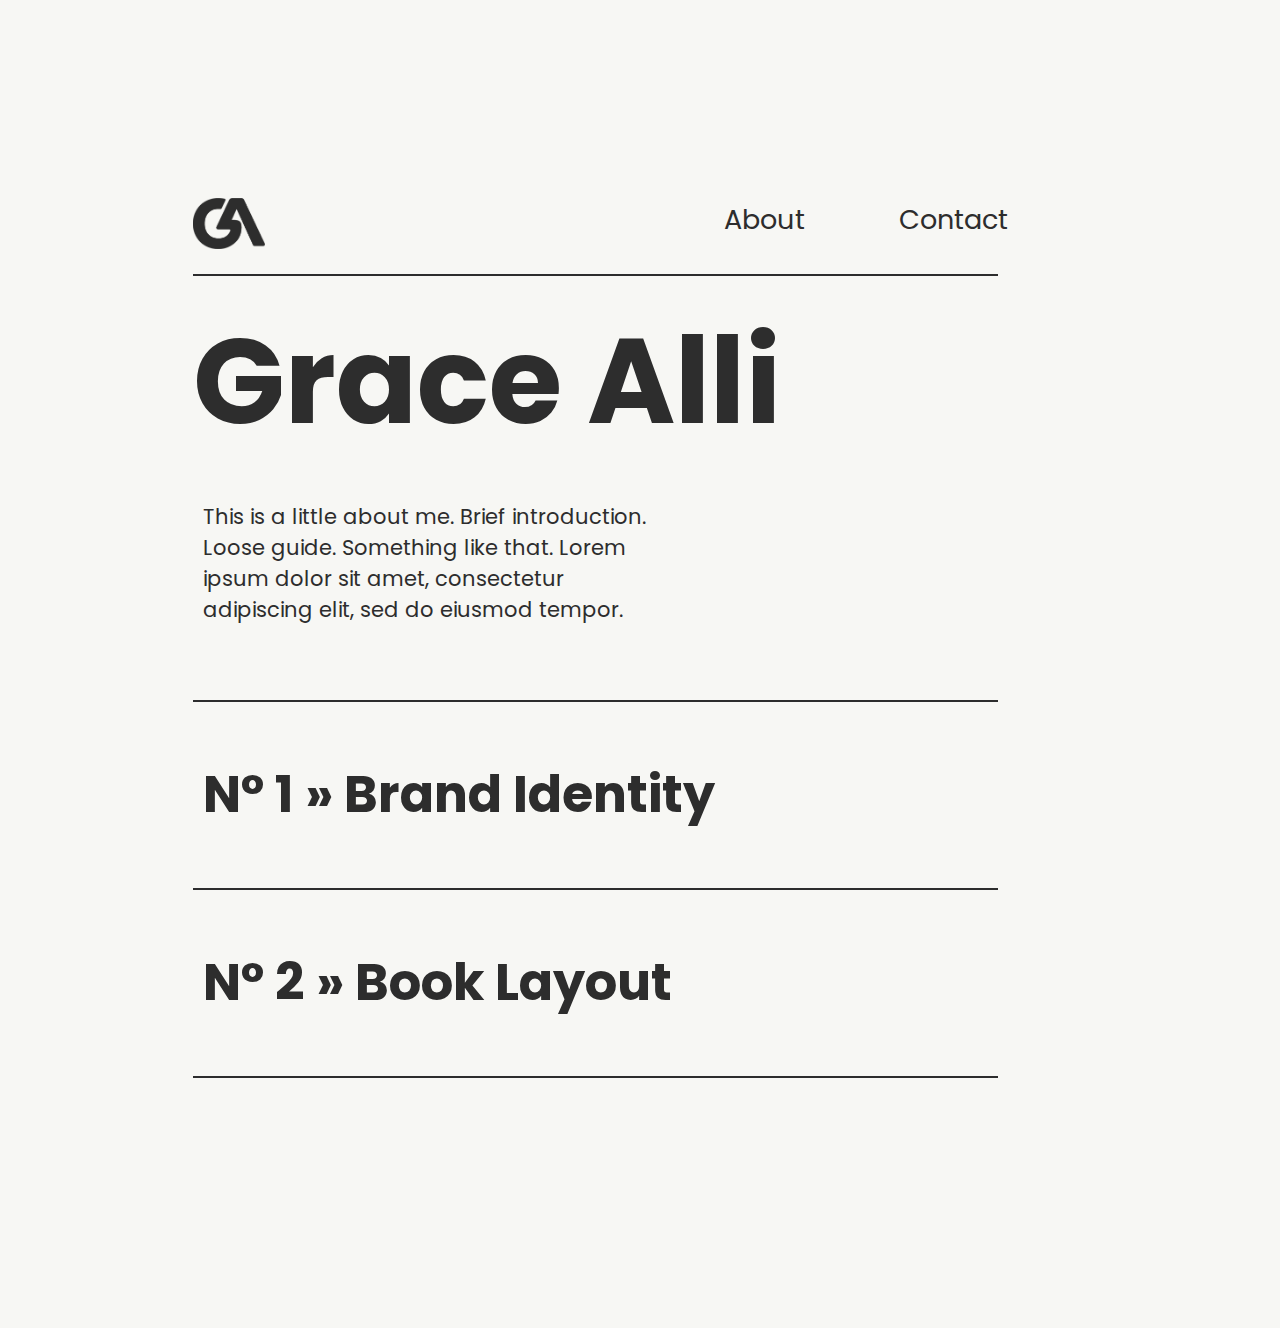
<file: GitHub Repository.io/index.html>
<!DOCTYPE html>
    <head>
        <meta charset="utf-8">
        <title>grace alli - design portfolio</title>
        <link rel="stylesheet" href="style.css" type="text/css">
        <link href="https://fonts.googleapis.com/css?family=Poppins:300,300i,400,400i,500,500i,600,600i,700,700i,800,800i,900,900i&display=swap" rel="stylesheet">
        <meta name="viewport" content="width=device-width, initial-scale=1.0">

    </head>
    <nav id="NavContainer">
        <div class="NavHead"> 
            <h2 id="NavAbout"><a href="about.html">About</a></h2>
            <h2 id="NavContact"><a href="contact.html">Contact</a></h2>
        </div>
        <div id="LogoContainer">
            <a href="index.html"><img class="NavLogo" title="Grace Alli Design Logomark" src="graphics/logo-alt.png"></a>
        </div>
    </nav>
    <hr class="ruler nav">
    <body>
        <div id = "ProjectContainer">
            <h1 id="NameHead">Grace Alli</h1>
                <p class="BodyText AboutMe">This is a little about me. Brief introduction. <br> Loose guide. Something like that. Lorem <br> ipsum dolor sit amet, consectetur <br> adipiscing elit, sed do eiusmod tempor.</p>
            
            <div id="ProjectTitleContainer">
                <hr class="ruler divide">
                    <p id="BrandHover" class="BodyText ProjectTitle"> <a href="brand.html"><span class="number">N&deg 1</span><span class="glyph"> </span> <span class="project">Brand Identity</span></a></p>
                <hr class="ruler bottom">
                    <p class="BodyText ProjectTitle"> <a href="book-layout.html"> <span class="number">N&deg 2</span><span class="glyph"> </span><span class="project"> Book Layout</span> </a></p>
                <hr class="ruler bottom final">
            </div>
        </div>
    </body>
</file>
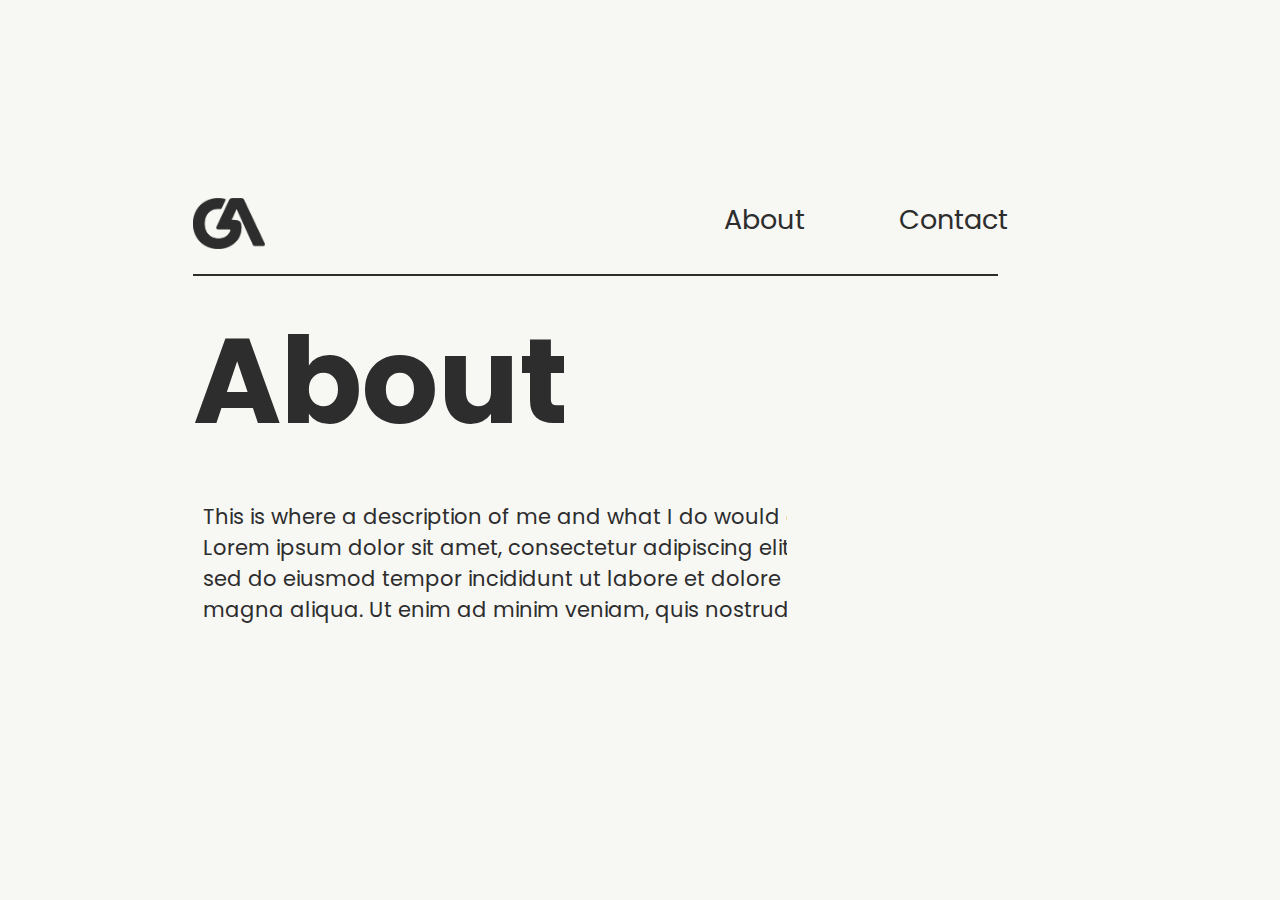
<file: GitHub Repository.io/about.html>
<!DOCTYPE html>
    <head>
        <meta charset="utf-8">
        <title>grace alli - design portfolio</title>
        <link rel="stylesheet" href="style.css" type="text/css">
        <link href="https://fonts.googleapis.com/css?family=Poppins:300,300i,400,400i,500,500i,600,600i,700,700i,800,800i,900,900i&display=swap" rel="stylesheet">
        <meta name="viewport" content="width=device-width, initial-scale=1.0">

    </head>
    <nav id="NavContainer">
        <div class="NavHead"> 
            <h2 id="NavAbout"><a href="about.html">About</a></h2>
            <h2 id="NavContact"><a href="contact.html">Contact</a></h2>
        </div>
        <div id="LogoContainer">
            <a href="index.html"><img class="NavLogo" title="Grace Alli Design Logomark" src="graphics/logo-alt.png"></a>
        </div>
    </nav>
    <hr class="ruler nav">
    <body>
        <h1 class="PageTitle">About</h1>
            <p class="HeadDescription BodyText">This is where a description of me and what I do would go. <br> Lorem ipsum dolor sit amet, consectetur adipiscing elit,  <br> sed do eiusmod tempor incididunt ut labore et dolore<br> magna aliqua.  Ut enim ad minim veniam, quis nostrud. </p>
            
    </body>
</file>
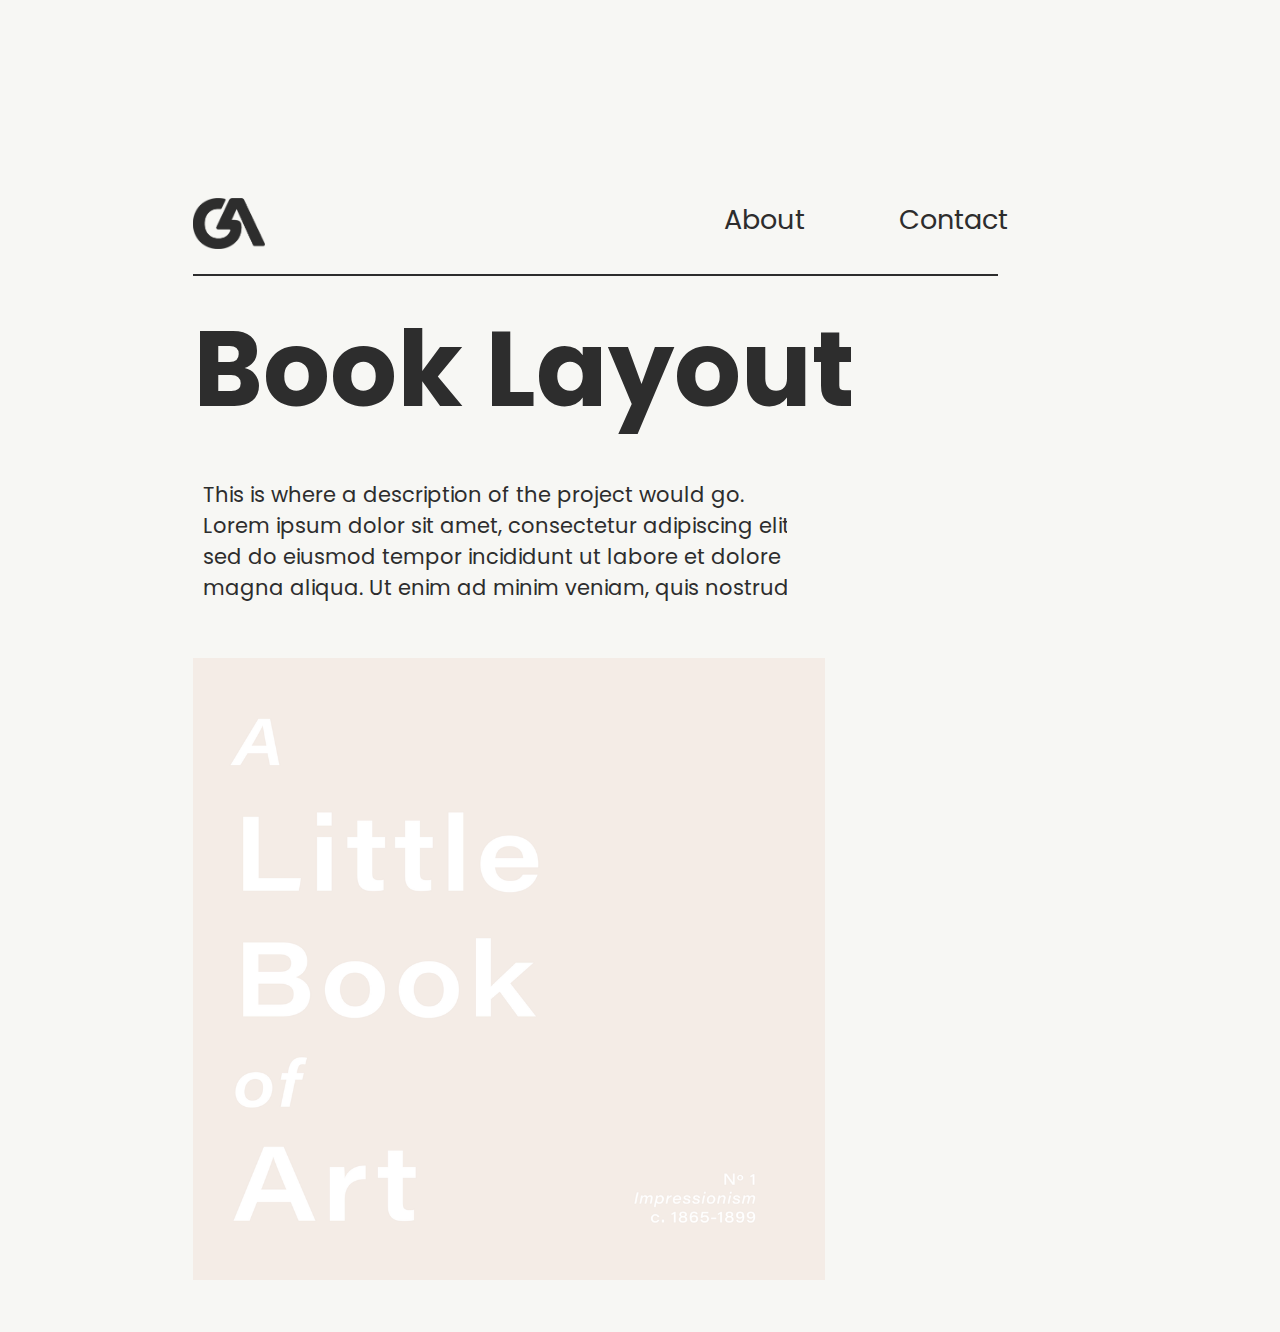
<file: GitHub Repository.io/book-layout.html>
<!DOCTYPE html>
    <head>
        <meta charset="utf-8">
        <title>grace alli - design portfolio</title>
        <link rel="stylesheet" href="style.css" type="text/css">
        <link href="https://fonts.googleapis.com/css?family=Poppins:300,300i,400,400i,500,500i,600,600i,700,700i,800,800i,900,900i&display=swap" rel="stylesheet">
        <meta name="viewport" content="width=device-width, initial-scale=1.0">

    </head>
    <nav id="NavContainer">
        <div class="NavHead"> 
            <h2 id="NavAbout"><a href="about.html">About</a></h2>
            <h2 id="NavContact"><a href="contact.html">Contact</a></h2>
        </div>
        <div id="LogoContainer">
            <a href="index.html"><img class="NavLogo" title="Grace Alli Design Logomark" src="graphics/logo-alt.png"></a>
        </div>
    </nav>
    <hr class="ruler nav">
    <body>
        <h1 class="PageTitle project">Book Layout</h1>
        <p class="HeadDescription BodyText">This is where a description of the project would go. <br> Lorem ipsum dolor sit amet, consectetur adipiscing elit,  <br> sed do eiusmod tempor incididunt ut labore et dolore<br> magna aliqua.  Ut enim ad minim veniam, quis nostrud. </p>
        <div class="ImageContainer">
            <img src="graphics/book-layout.png" title="A Little Book of Art Book Cover" class="BookLayoutOne">
        </div>
    </body>
</file>
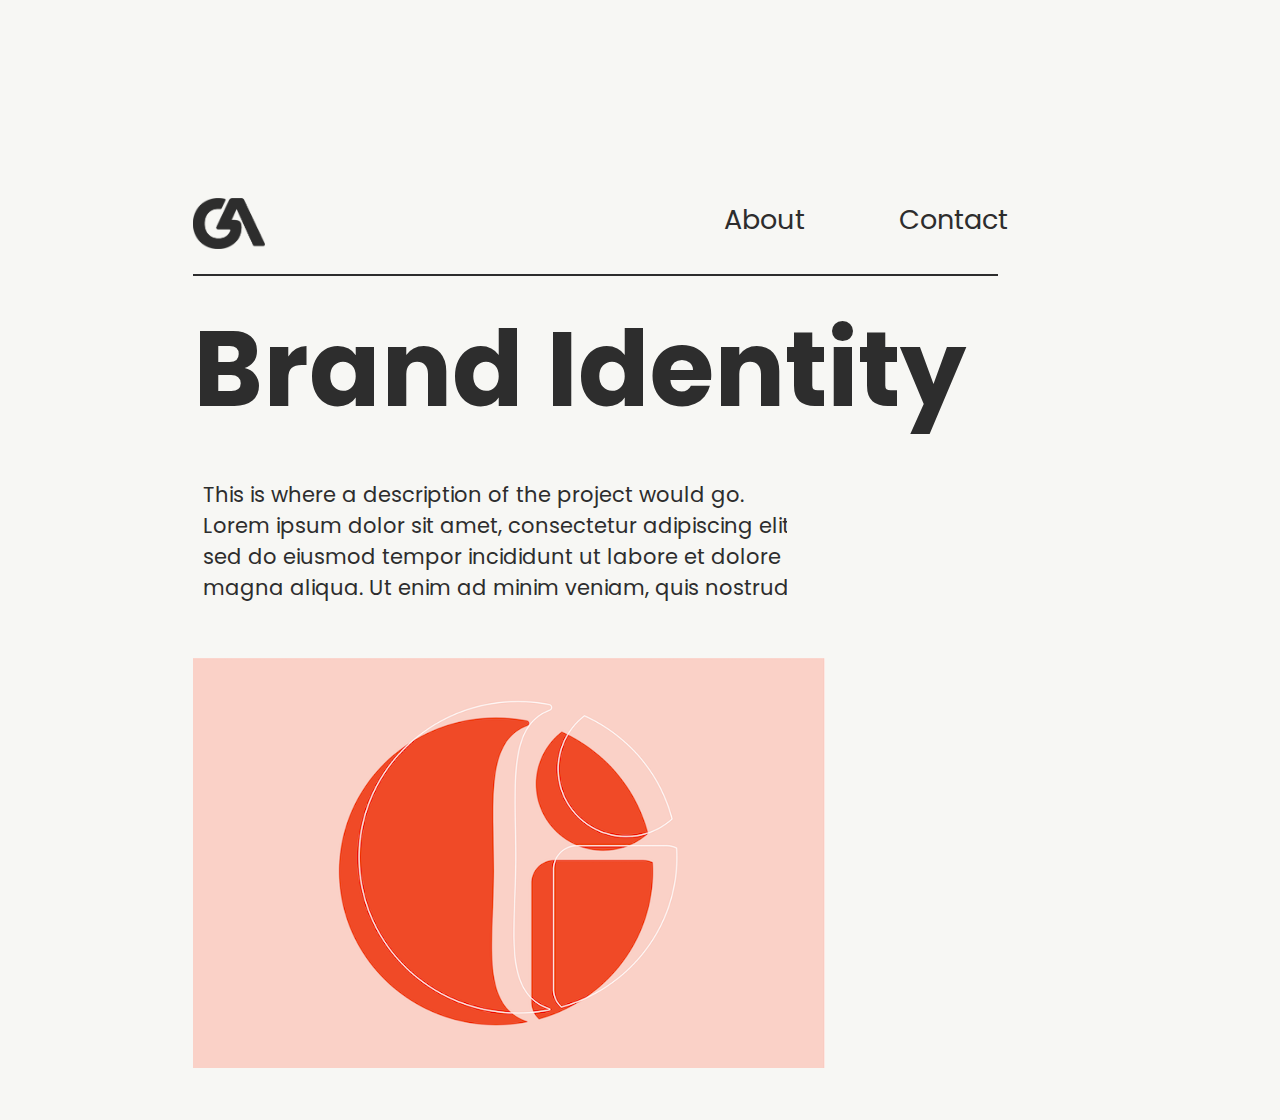
<file: GitHub Repository.io/brand.html>
<!DOCTYPE html>
    <head>
        <meta charset="utf-8">
        <title>grace alli - design portfolio</title>
        <link rel="stylesheet" href="style.css" type="text/css">
        <link href="https://fonts.googleapis.com/css?family=Poppins:300,300i,400,400i,500,500i,600,600i,700,700i,800,800i,900,900i&display=swap" rel="stylesheet">
        <meta name="viewport" content="width=device-width, initial-scale=1.0">

    </head>
    <nav id="NavContainer">
        <div class="NavHead"> 
            <h2 id="NavAbout"><a href="about.html">About</a></h2>
            <h2 id="NavContact"><a href="contact.html">Contact</a></h2>
        </div>
        <div id="LogoContainer">
            <a href="index.html"><img class="NavLogo" title="Grace Alli Design Logomark" src="graphics/logo-alt.png"></a>
        </div>
    </nav>
    <hr class="ruler nav">
    <body>
        <h1 class="PageTitle project">Brand Identity</h1>
            <p class="HeadDescription BodyText">This is where a description of the project would go. <br> Lorem ipsum dolor sit amet, consectetur adipiscing elit,  <br> sed do eiusmod tempor incididunt ut labore et dolore<br> magna aliqua.  Ut enim ad minim veniam, quis nostrud. </p>
        <img src="graphics/brand.png" title="Brand Design Logo" class="BrandLayoutOne">
    </body>
</file>
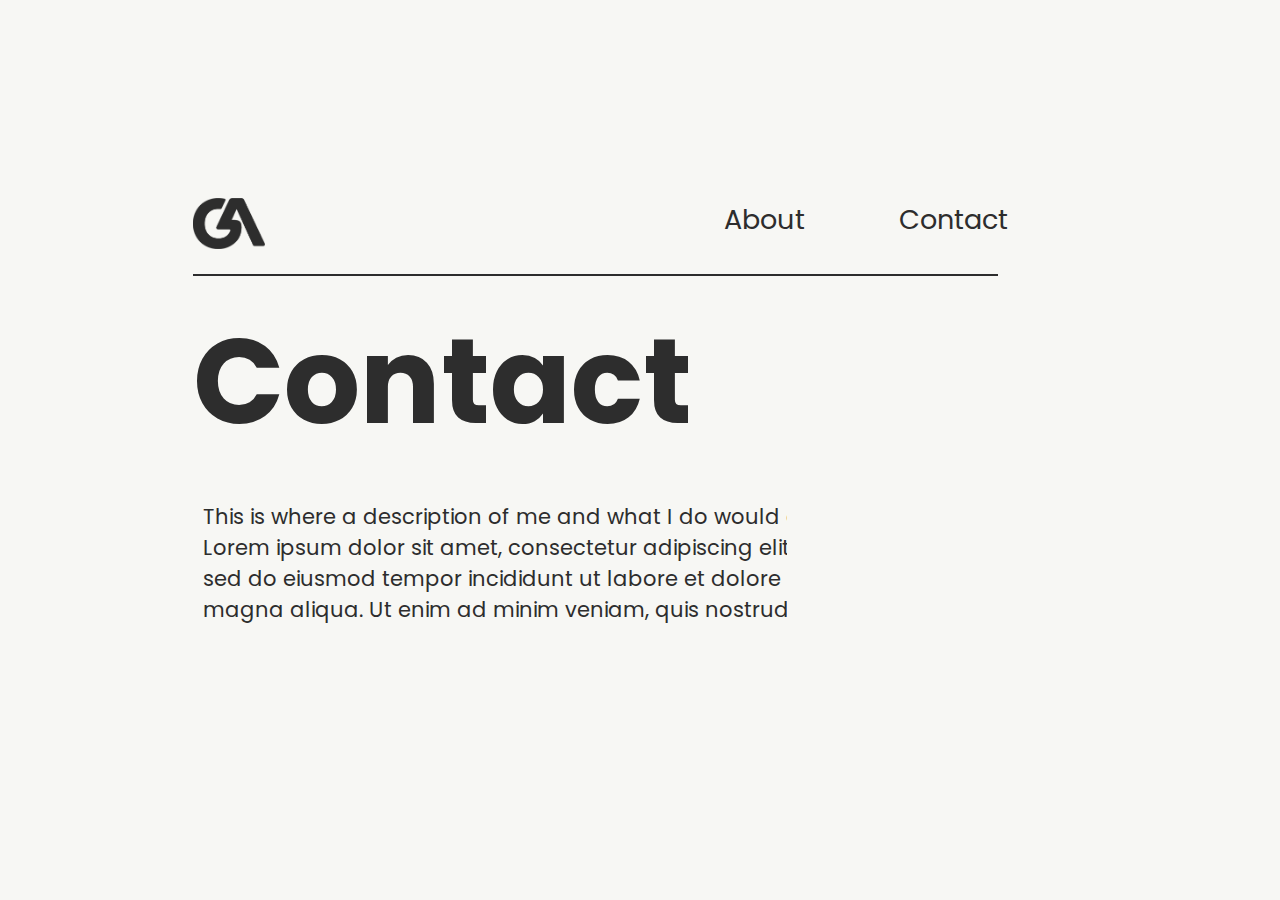
<file: GitHub Repository.io/contact.html>
<!DOCTYPE html>
    <head>
        <meta charset="utf-8">
        <title>grace alli - design portfolio</title>
        <link rel="stylesheet" href="style.css" type="text/css">
        <link href="https://fonts.googleapis.com/css?family=Poppins:300,300i,400,400i,500,500i,600,600i,700,700i,800,800i,900,900i&display=swap" rel="stylesheet">
        <meta name="viewport" content="width=device-width, initial-scale=1.0">

    </head>
    <nav id="NavContainer">
        <div class="NavHead"> 
            <h2 id="NavAbout"><a href="about.html">About</a></h2>
            <h2 id="NavContact"><a href="contact.html">Contact</a></h2>
        </div>
        <div id="LogoContainer">
            <a href="index.html"><img class="NavLogo" title="Grace Alli Design Logomark" src="graphics/logo-alt.png"></a>
        </div>
    </nav>
    <hr class="ruler nav">
    <body>
        <div class="HeadContainer">
        <h1 class="PageTitle">Contact</h1>
            <p class="HeadDescription BodyText">This is where a description of me and what I do would go. <br> Lorem ipsum dolor sit amet, consectetur adipiscing elit,  <br> sed do eiusmod tempor incididunt ut labore et dolore<br> magna aliqua.  Ut enim ad minim veniam, quis nostrud. </p>
        </div>
       
    </body>
</file>
<file: GitHub Repository.io/style.css>
/* BACKGROUND */
html {
    background-color: #f7f7f4;
}

/* HEADINGS */
h2 {
    font-family: 'Poppins', sans-serif;
    font-weight: 400;
    color: #2d2d2d;
}
h1 {
    font-family: 'Poppins', sans-serif;
    font-weight: 700;
    color: #2d2d2d;
}
.PageTitle {
    font-size: 200px;
    width: 63%;
    margin: 10px 0px 0px 180px;
    overflow: hidden;
    white-space: nowrap;
    padding: 5px 5px;
    color: #2d2d2d;
    position: relative;
    z-index: 1;
}
.PageTitle.project {
    font-size: 175px;
}

/* BODY TEXT */
.BodyText {
    font-family: 'Poppins', sans-serif;
    font-weight: 400;
    color: #2d2d2d;
}
.HeadDescription{
    font-size: 35px;
    width: 45%;
    margin: 10px 0px 0px 180px;
    overflow: hidden;
    padding: 15px 15px;
    white-space: nowrap;
}

/* LINKS */
a:link {
    text-decoration: none;
    color: #2d2d2d;
}
a:visited {
    color: #2d2d2d;
}
.NavHead a:hover {
    color: #979fad;
    transition-duration: .20s;   
}

#ProjectTitleContainer a:hover {
    color: #f7f7f4;
    -webkit-text-stroke: 3px;
    -webkit-text-stroke-color: #2d2d2d;
    transition-duration: .20s;
}

/* NAVIGATION */
#NavContainer {
    display: relative;   
    white-space: nowrap;
}
.NavHead{
    margin: 200px 0px 0px 675px;
    word-spacing: 150px; 
    width: 41.5%;
    text-align: right;
    overflow: hidden;
}
#NavAbout, #NavContact {
    display: inline;
    font-size: 45px;
}
#LogoContainer {
    margin: -70px 0px 0px 185px;
    max-width: 100%;
 }
.NavLogo {
     width: 7.5em;
     align-items: center;
     position: absolute;
 }

/* RULERS */
hr {
    border: 2px solid #2d2d2d;
}
hr.ruler {
    margin-top: 127.5px;
    margin-left: 185px;
    width: 63.5%;
}
hr.ruler.divide {
    margin-top: 100px;
}
hr.ruler.bottom {
    margin-top: 0px;
}
.final {
    margin-bottom: 250px;
}

/* HOME PAGE */
#NameHead {
    font-size: 200px;
    width: 63%;
    margin: 10px 0px 0px 180px;
    overflow: hidden;
    white-space: nowrap;
    padding: 5px 5px;
}
.AboutMe {
    font-size: 45px;
    width: 45%;
    margin: 10px 0px 0px 180px;
    overflow: hidden;
    padding: 15px 15px;
    white-space: nowrap;
}


/* PROJECTS HOME PAGE */
.ProjectTitle {
    font-size: 85px;
    font-weight: 700;
    width: 62%;
    margin: 40px 0px 40px 180px;
    overflow: hidden;
    padding: 15px 15px;
    white-space: nowrap;
}
.glyph:after {
    content: "\00bb";
}

/* GIF */
.giphy-embed {
    float: right;
    z-index: -1;
    position: absolute;
    margin: -670px 0px 0px 850px;
    overflow: hidden;
    white-space: nowrap;
}

/* BOOK IMAGES */
.BookLayoutOne {
    margin: 40px 0px 40px 185px;
    overflow: hidden;
}

/* BRAND IMAGES */
.BrandLayoutOne {
    margin: 40px 0px 40px 185px;
    overflow: hidden;
}


/* SMALLER PAGE MEDIA QUERY; NEW FONT SIZES OVER 1.67*/
@media screen and (max-width: 1625px) {
    .PageTitle, #NameHead { 
        font-size: 120px;
    }
    .HeadDescription, .AboutMe {
        font-size: 21px;
    }
    .giphy-embed {
        transform: translate(-345px, 150px);
    }
    #NavAbout, #NavContact {
        font-size: 27px;
    }
    .NavHead {
        margin: 200px 0px 0px 475px;
        word-spacing: 90px;
    }
    .NavLogo {
        width: 4.5em;
    }
    #LogoContainer {
        margin-top: -42px;
    }
    hr.ruler {
        margin-top: 76px;
        width: 63.5%;
    }
    .ProjectTitle {
        font-size: 50.9px;
    }
    .PageTitle.project {
        font-size: 105px;
    }
    .BookLayoutOne, .BrandLayoutOne {
        width: 50%;
        margin-left: 185px; 
    }
    hr {
        border: 1.2px solid #2d2d2d;
    }
    hr.ruler.divide {
        margin-top: 60px;
    }
    #ProjectTitleContainer a:hover {
        color: #f7f7f4;
        -webkit-text-stroke: 1.8px;
        -webkit-text-stroke-color: #2d2d2d;
        transition-duration: .20s;
    }
}
/* SMALLER MEDIA QUERY; NEW SIZES MOSTLY OVER 1.67 FROM SMALLER (ABOVE)*/
@media screen and (max-width: 965px) {
    .PageTitle, #NameHead { 
        font-size: 72px;
        margin-left: 100px;
    }
    .HeadDescription, .AboutMe {
        font-size: 18px;
        width: 60%;
        white-space: pre-wrap;
        margin-left: 95px;
    }
    #NavAbout, #NavContact {
        font-size: 16.16px;
    }
    .giphy-embed {
        display: none;
    }
    br{
        display: none;
    }
    hr.ruler {
        margin-top: 100px;
        margin-left: 100px;
    }
    #LogoContainer {
        margin-left: 105px;
        margin-top: -25px;
    }
    .NavHead {
        margin: 120px 0px 0px 270px;
        word-spacing: 54px;
    }
    .ProjectTitle {
        font-size: 30.5px;
        margin-left: 95px;
    }
    .NavLogo {
        width: 2.7em;
    }
    
    #LogoContainer {
        margin-top: -28px;
    }
    hr {
        border: 0.72px solid #2d2d2d;
    }
    hr.ruler {
        margin-top: 45.5px;
        width: 67%; 
    }
    hr.ruler.divide {
        margin-top: 36px;
    }
    .final {
        margin-bottom: 90px;
    }
    .PageTitle.project {
        font-size: 63px;
        white-space: pre-wrap;
    }
    .BookLayoutOne, .BrandLayoutOne {
        width: 50%;
        margin-left: 100px;
    }
    #ProjectTitleContainer a:hover {
        color: #f7f7f4;
        -webkit-text-stroke: 1.10px;
        -webkit-text-stroke-color: #2d2d2d;
        transition-duration: .20s;
    }
    html {
        margin-left: -25px;
        margin-top: -25px;
    }
}

@media screen and (max-width: 550px) {
    html {
    margin-left: -60px;
    margin-top: -30px;
    }
    .PageTitle, .ProjectTitle, .PageTitle.project, #NameHead {
        white-space: pre-wrap;
    }
    .NavHead {
        margin: 120px 0px 0px 225px;
        word-spacing: 54px;
    }
}
</file>
